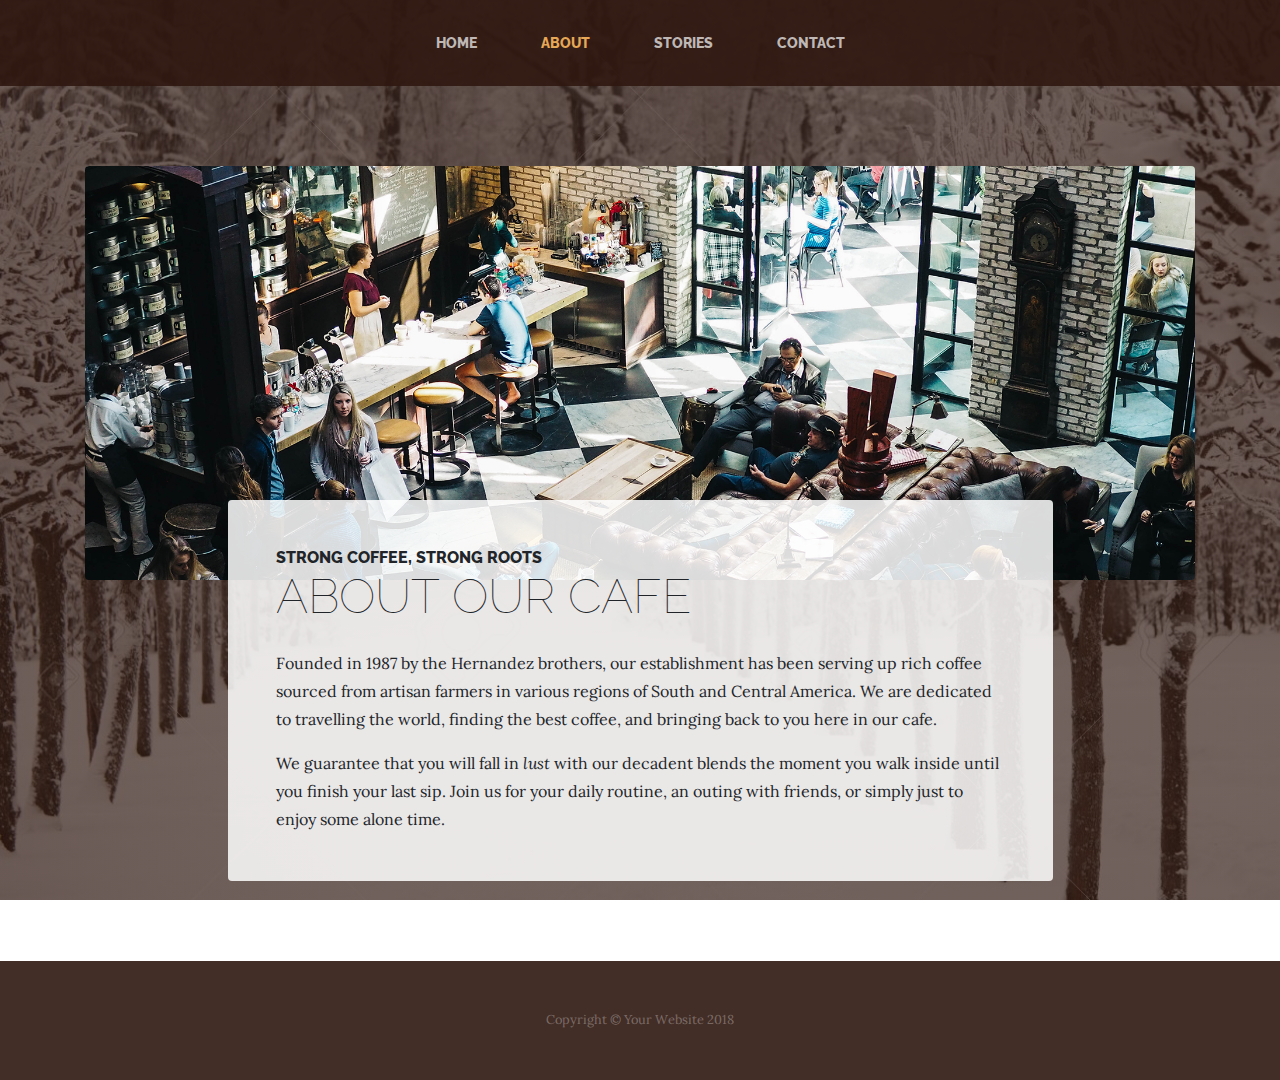
<file: daddy's memorial/startbootstrap-business-casual-gh-pages/about.html>
<!DOCTYPE html>
<html lang="en">

  <head>

    <meta charset="utf-8">
    <meta name="viewport" content="width=device-width, initial-scale=1, shrink-to-fit=no">
    <meta name="description" content="">
    <meta name="author" content="">

    <title>Archibong Onuk</title>

    <!-- Bootstrap core CSS -->
    <link href="vendor/bootstrap/css/bootstrap.min.css" rel="stylesheet">

    <!-- Custom fonts for this template -->
    <link href="https://fonts.googleapis.com/css?family=Raleway:100,100i,200,200i,300,300i,400,400i,500,500i,600,600i,700,700i,800,800i,900,900i" rel="stylesheet">
    <link href="https://fonts.googleapis.com/css?family=Lora:400,400i,700,700i" rel="stylesheet">

    <!-- Custom styles for this template -->
    <link href="css/business-casual.min.css" rel="stylesheet">

  </head>

  <body>
<!--
    <h1 class="site-heading text-center text-white d-none d-lg-block">
      <span class="site-heading-upper text-primary mb-3">A Free Bootstrap 4 Business Theme</span>
      <span class="site-heading-lower">Business Casual</span>
    </h1>
-->
    <!-- Navigation -->
    <nav class="navbar navbar-expand-lg navbar-dark py-lg-4" id="mainNav">
      <div class="container">
        <a class="navbar-brand text-uppercase text-expanded font-weight-bold d-lg-none" href="#">Start Bootstrap</a>
        <button class="navbar-toggler" type="button" data-toggle="collapse" data-target="#navbarResponsive" aria-controls="navbarResponsive" aria-expanded="false" aria-label="Toggle navigation">
          <span class="navbar-toggler-icon"></span>
        </button>
        <div class="collapse navbar-collapse" id="navbarResponsive">
          <ul class="navbar-nav mx-auto">
            <li class="nav-item px-lg-4">
              <a class="nav-link text-uppercase text-expanded" href="index.html">Home
                <span class="sr-only">(current)</span>
              </a>
            </li>
            <li class="nav-item active px-lg-4">
              <a class="nav-link text-uppercase text-expanded" href="about.html">About</a>
            </li>
            <li class="nav-item px-lg-4">
              <a class="nav-link text-uppercase text-expanded" href="stories.html">Stories</a>
            </li>
            <li class="nav-item px-lg-4">
              <a class="nav-link text-uppercase text-expanded" href="sendstory.html">Contact</a>
            </li>
          </ul>
        </div>
      </div>
    </nav>

    <section class="page-section about-heading">
      <div class="container">
        <img class="img-fluid rounded about-heading-img mb-3 mb-lg-0" src="img/about.jpg" alt="">
        <div class="about-heading-content">
          <div class="row">
            <div class="col-xl-9 col-lg-10 mx-auto">
              <div class="bg-faded rounded p-5">
                <h2 class="section-heading mb-4">
                  <span class="section-heading-upper">Strong Coffee, Strong Roots</span>
                  <span class="section-heading-lower">About Our Cafe</span>
                </h2>
                <p>Founded in 1987 by the Hernandez brothers, our establishment has been serving up rich coffee sourced from artisan farmers in various regions of South and Central America. We are dedicated to travelling the world, finding the best coffee, and bringing back to you here in our cafe.</p>
                <p class="mb-0">We guarantee that you will fall in <em>lust</em> with our decadent blends the moment you walk inside until you finish your last sip. Join us for your daily routine, an outing with friends, or simply just to enjoy some alone time.</p>
              </div>
            </div>
          </div>
        </div>
      </div>
    </section>

    <footer class="footer text-faded text-center py-5">
      <div class="container">
        <p class="m-0 small">Copyright &copy; Your Website 2018</p>
      </div>
    </footer>

    <!-- Bootstrap core JavaScript -->
    <script src="vendor/jquery/jquery.min.js"></script>
    <script src="vendor/bootstrap/js/bootstrap.bundle.min.js"></script>

  </body>

</html>
</file>
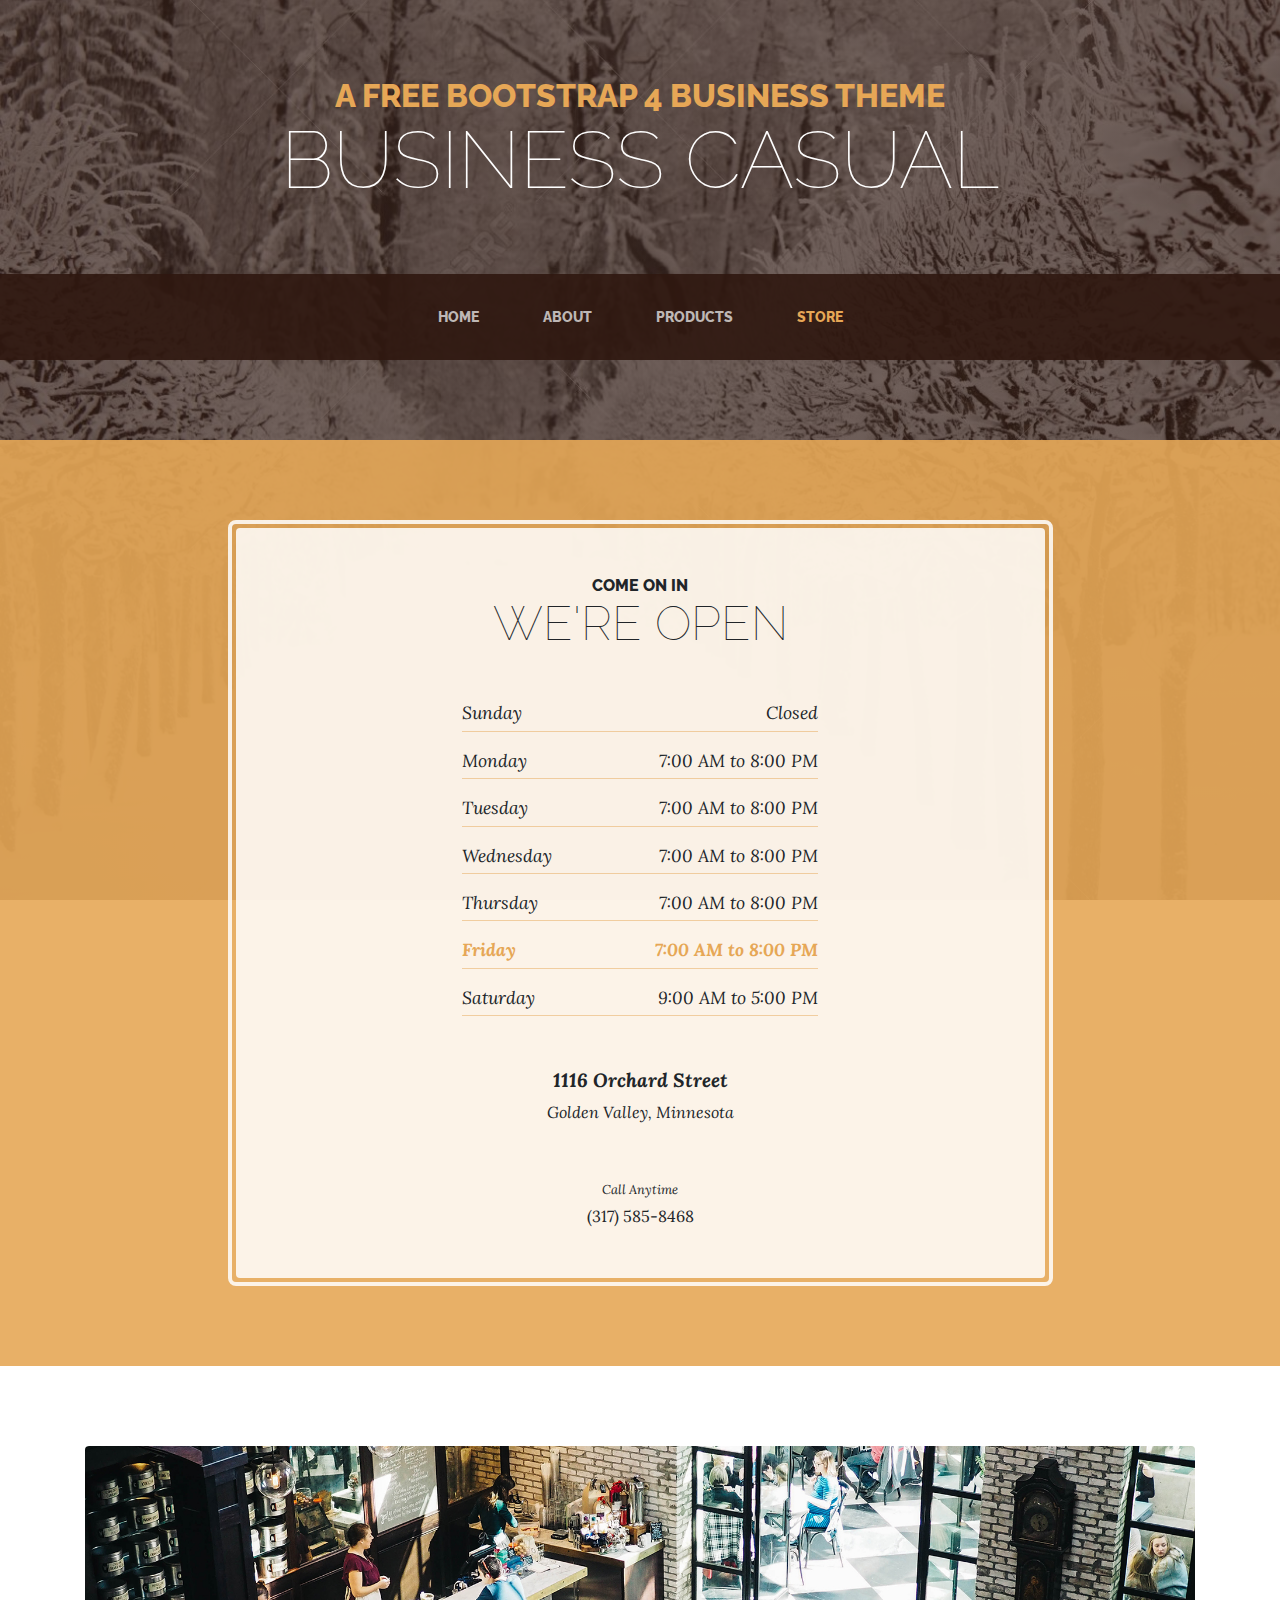
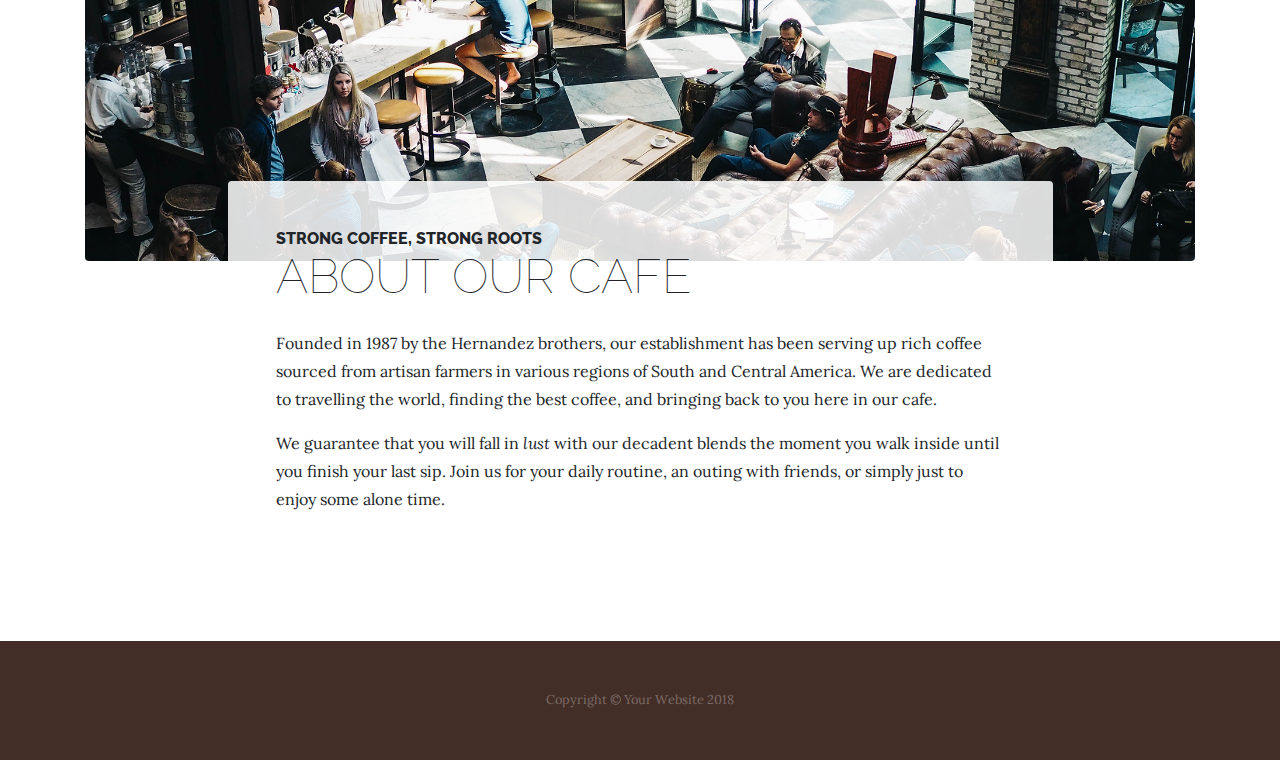
<file: daddy's memorial/startbootstrap-business-casual-gh-pages/contact.html>
<!DOCTYPE html>
<html lang="en">

  <head>

    <meta charset="utf-8">
    <meta name="viewport" content="width=device-width, initial-scale=1, shrink-to-fit=no">
    <meta name="description" content="">
    <meta name="author" content="">

    <title>Business Casual - Start Bootstrap Theme</title>

    <!-- Bootstrap core CSS -->
    <link href="vendor/bootstrap/css/bootstrap.min.css" rel="stylesheet">

    <!-- Custom fonts for this template -->
    <link href="https://fonts.googleapis.com/css?family=Raleway:100,100i,200,200i,300,300i,400,400i,500,500i,600,600i,700,700i,800,800i,900,900i" rel="stylesheet">
    <link href="https://fonts.googleapis.com/css?family=Lora:400,400i,700,700i" rel="stylesheet">

    <!-- Custom styles for this template -->
    <link href="css/business-casual.min.css" rel="stylesheet">

  </head>

  <body>

    <h1 class="site-heading text-center text-white d-none d-lg-block">
      <span class="site-heading-upper text-primary mb-3">A Free Bootstrap 4 Business Theme</span>
      <span class="site-heading-lower">Business Casual</span>
    </h1>

    <!-- Navigation -->
    <nav class="navbar navbar-expand-lg navbar-dark py-lg-4" id="mainNav">
      <div class="container">
        <a class="navbar-brand text-uppercase text-expanded font-weight-bold d-lg-none" href="#">Start Bootstrap</a>
        <button class="navbar-toggler" type="button" data-toggle="collapse" data-target="#navbarResponsive" aria-controls="navbarResponsive" aria-expanded="false" aria-label="Toggle navigation">
          <span class="navbar-toggler-icon"></span>
        </button>
        <div class="collapse navbar-collapse" id="navbarResponsive">
          <ul class="navbar-nav mx-auto">
            <li class="nav-item px-lg-4">
              <a class="nav-link text-uppercase text-expanded" href="index.html">Home
                <span class="sr-only">(current)</span>
              </a>
            </li>
            <li class="nav-item px-lg-4">
              <a class="nav-link text-uppercase text-expanded" href="about.html">About</a>
            </li>
            <li class="nav-item px-lg-4">
              <a class="nav-link text-uppercase text-expanded" href="products.html">Products</a>
            </li>
            <li class="nav-item active px-lg-4">
              <a class="nav-link text-uppercase text-expanded" href="store.html">Store</a>
            </li>
          </ul>
        </div>
      </div>
    </nav>

    <section class="page-section cta">
      <div class="container">
        <div class="row">
          <div class="col-xl-9 mx-auto">
            <div class="cta-inner text-center rounded">
              <h2 class="section-heading mb-5">
                <span class="section-heading-upper">Come On In</span>
                <span class="section-heading-lower">We're Open</span>
              </h2>
              <ul class="list-unstyled list-hours mb-5 text-left mx-auto">
                <li class="list-unstyled-item list-hours-item d-flex">
                  Sunday
                  <span class="ml-auto">Closed</span>
                </li>
                <li class="list-unstyled-item list-hours-item d-flex">
                  Monday
                  <span class="ml-auto">7:00 AM to 8:00 PM</span>
                </li>
                <li class="list-unstyled-item list-hours-item d-flex">
                  Tuesday
                  <span class="ml-auto">7:00 AM to 8:00 PM</span>
                </li>
                <li class="list-unstyled-item list-hours-item d-flex">
                  Wednesday
                  <span class="ml-auto">7:00 AM to 8:00 PM</span>
                </li>
                <li class="list-unstyled-item list-hours-item d-flex">
                  Thursday
                  <span class="ml-auto">7:00 AM to 8:00 PM</span>
                </li>
                <li class="list-unstyled-item list-hours-item d-flex">
                  Friday
                  <span class="ml-auto">7:00 AM to 8:00 PM</span>
                </li>
                <li class="list-unstyled-item list-hours-item d-flex">
                  Saturday
                  <span class="ml-auto">9:00 AM to 5:00 PM</span>
                </li>
              </ul>
              <p class="address mb-5">
                <em>
                  <strong>1116 Orchard Street</strong>
                  <br>
                  Golden Valley, Minnesota
                </em>
              </p>
              <p class="mb-0">
                <small>
                  <em>Call Anytime</em>
                </small>
                <br>
                (317) 585-8468
              </p>
            </div>
          </div>
        </div>
      </div>
    </section>

    <section class="page-section about-heading">
      <div class="container">
        <img class="img-fluid rounded about-heading-img mb-3 mb-lg-0" src="img/about.jpg" alt="">
        <div class="about-heading-content">
          <div class="row">
            <div class="col-xl-9 col-lg-10 mx-auto">
              <div class="bg-faded rounded p-5">
                <h2 class="section-heading mb-4">
                  <span class="section-heading-upper">Strong Coffee, Strong Roots</span>
                  <span class="section-heading-lower">About Our Cafe</span>
                </h2>
                <p>Founded in 1987 by the Hernandez brothers, our establishment has been serving up rich coffee sourced from artisan farmers in various regions of South and Central America. We are dedicated to travelling the world, finding the best coffee, and bringing back to you here in our cafe.</p>
                <p class="mb-0">We guarantee that you will fall in
                  <em>lust</em>
                  with our decadent blends the moment you walk inside until you finish your last sip. Join us for your daily routine, an outing with friends, or simply just to enjoy some alone time.</p>
              </div>
            </div>
          </div>
        </div>
      </div>
    </section>

    <footer class="footer text-faded text-center py-5">
      <div class="container">
        <p class="m-0 small">Copyright &copy; Your Website 2018</p>
      </div>
    </footer>

    <!-- Bootstrap core JavaScript -->
    <script src="vendor/jquery/jquery.min.js"></script>
    <script src="vendor/bootstrap/js/bootstrap.bundle.min.js"></script>

  </body>

  <!-- Script to highlight the active date in the hours list -->
  <script>
    $('.list-hours li').eq(new Date().getDay()).addClass('today');
  </script>

</html>
</file>
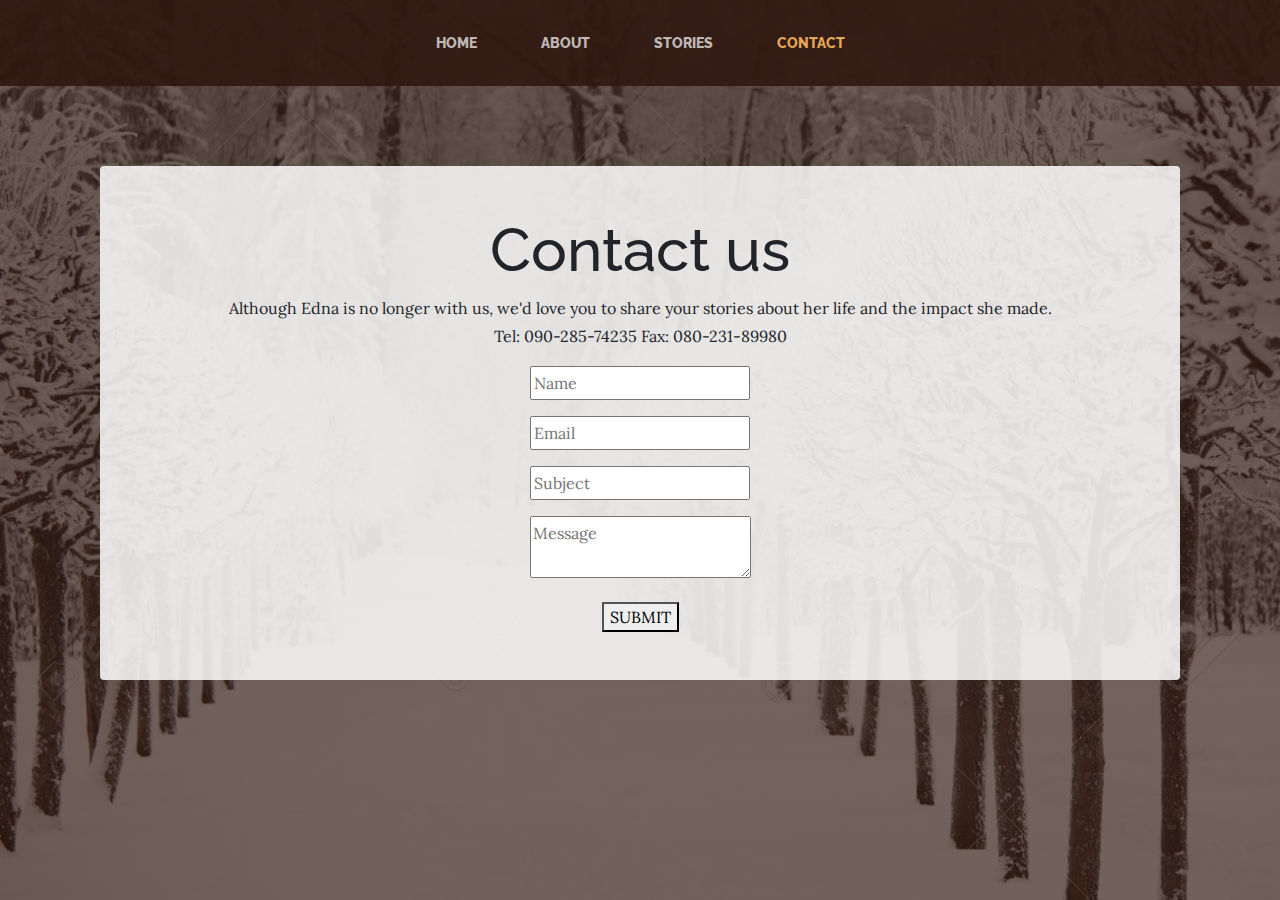
<file: daddy's memorial/startbootstrap-business-casual-gh-pages/sendstory.html>
<!DOCTYPE html>
<html lang="en">

  <head>

    <meta charset="utf-8">
    <meta name="viewport" content="width=device-width, initial-scale=1, shrink-to-fit=no">
    <meta name="description" content="">
    <meta name="author" content="">

    <title>Business Casual - Start Bootstrap Theme</title>

    <!-- Bootstrap core CSS -->
    <link href="vendor/bootstrap/css/bootstrap.min.css" rel="stylesheet">

    <!-- Custom fonts for this template -->
    <link href="https://fonts.googleapis.com/css?family=Raleway:100,100i,200,200i,300,300i,400,400i,500,500i,600,600i,700,700i,800,800i,900,900i" rel="stylesheet">
    <link href="https://fonts.googleapis.com/css?family=Lora:400,400i,700,700i" rel="stylesheet">

    <!-- Custom styles for this template -->
    <link href="css/business-casual.min.css" rel="stylesheet">

  </head>

<body>
    <!-- Navigation -->
    <nav class="navbar navbar-expand-lg navbar-dark py-lg-4" id="mainNav">
      <div class="container">
        <a class="navbar-brand text-uppercase text-expanded font-weight-bold d-lg-none" href="#">Start Bootstrap</a>
        <button class="navbar-toggler" type="button" data-toggle="collapse" data-target="#navbarResponsive" aria-controls="navbarResponsive" aria-expanded="false" aria-label="Toggle navigation">
          <span class="navbar-toggler-icon"></span>
        </button>
        <div class="collapse navbar-collapse" id="navbarResponsive">
          <ul class="navbar-nav mx-auto">
            <li class="nav-item px-lg-4">
              <a class="nav-link text-uppercase text-expanded" href="index.html">Home
                <span class="sr-only">(current)</span>
              </a>
            </li>
            <li class="nav-item px-lg-4">
              <a class="nav-link text-uppercase text-expanded" href="about.html">About</a>
            </li>
            <li class="nav-item px-lg-4">
              <a class="nav-link text-uppercase text-expanded" href="stories.html">stories</a>
            </li>
            <li class="nav-item active px-lg-4">
              <a class="nav-link text-uppercase text-expanded" href="sendstory.html">contact</a>
            </li>
          </ul>
        </div>
      </div>
    </nav>
    <section class="page-section clearfix">
      <div class="container" >
        <div class="col-md-12" >
          <div class="intro-text left-0 text-center bg-faded p-5 rounded" id="contain">
          
              
            <h2 style="font-size:60px;">Contact us</h2>
<p>Although Edna is no longer with us, we'd love you to share your stories about her life and the impact she made.
<br>
Tel: 090-285-74235
Fax: 080-231-89980
            </p>
            <div id="form-main">
                <div id="form-div">
                    <form class="montform" id="reused_form" >
                        <p class="name">
                            <input name="name" type="text" class="feedback-input" required placeholder="Name" id="name" />
                        </p>
                        <p class="email">
                            <input name="email" type="email" required class="feedback-input" id="email" placeholder="Email" />
                        </p>
                          <p class="subject">
                            <input name="subject" type="subject" required class="feedback-input" id="subject" placeholder="Subject" />
                        </p>
                        <p class="text">
                            <textarea name="message" class="feedback-input" id="comment" placeholder="Message"></textarea>
                        </p>
                        <div class="submit">
                            <button type="submit" class="button-blue">SUBMIT</button>
                            <div class="ease"></div>
                        </div>
                    </form>
                    <div id="error_message" style="width:100%; height:100%; display:none; ">
                        <h4>
                            Error
                        </h4>
                        Sorry there was an error sending your form. 
                    </div>
                    <div id="success_message" style="width:100%; height:100%; display:none; "> <h2>Success! Your Message was Sent Successfully.</h2> </div>
                </div>
            </div>
        </div>
</body>
</html>
</file>
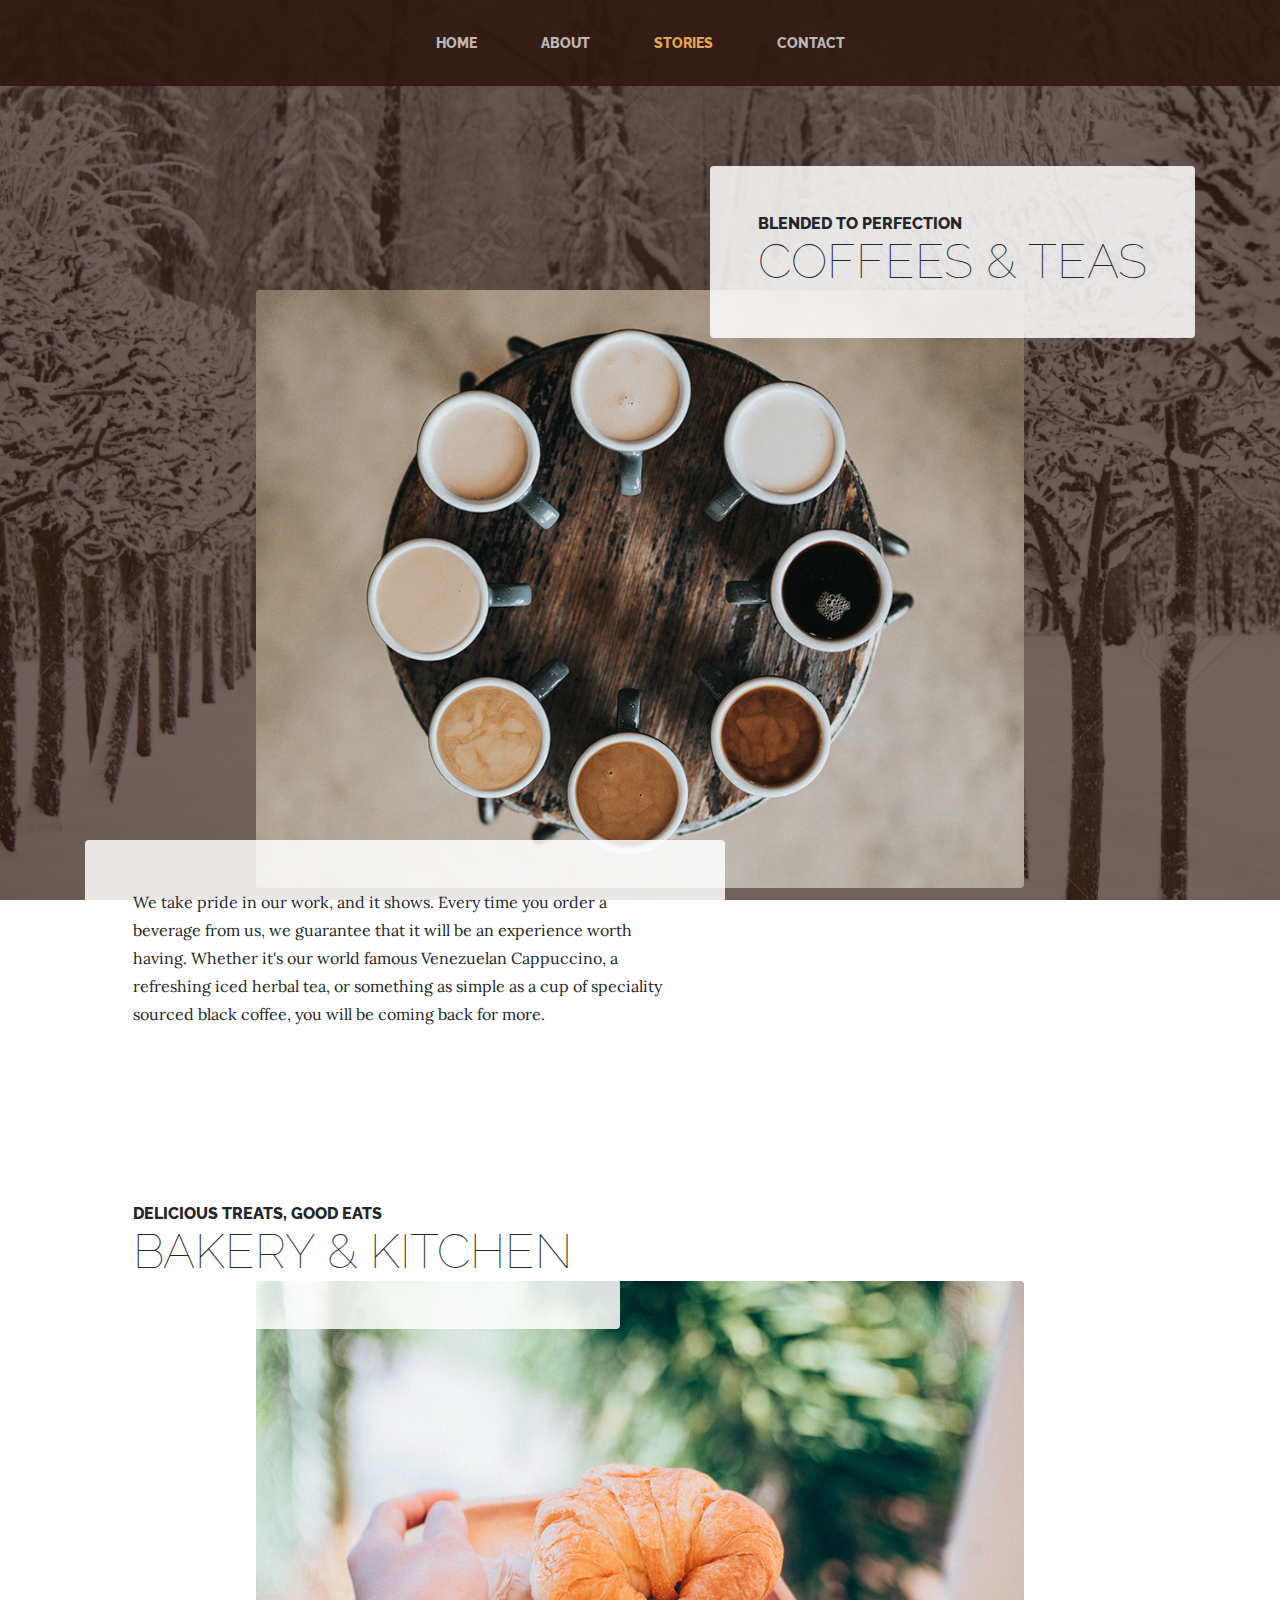
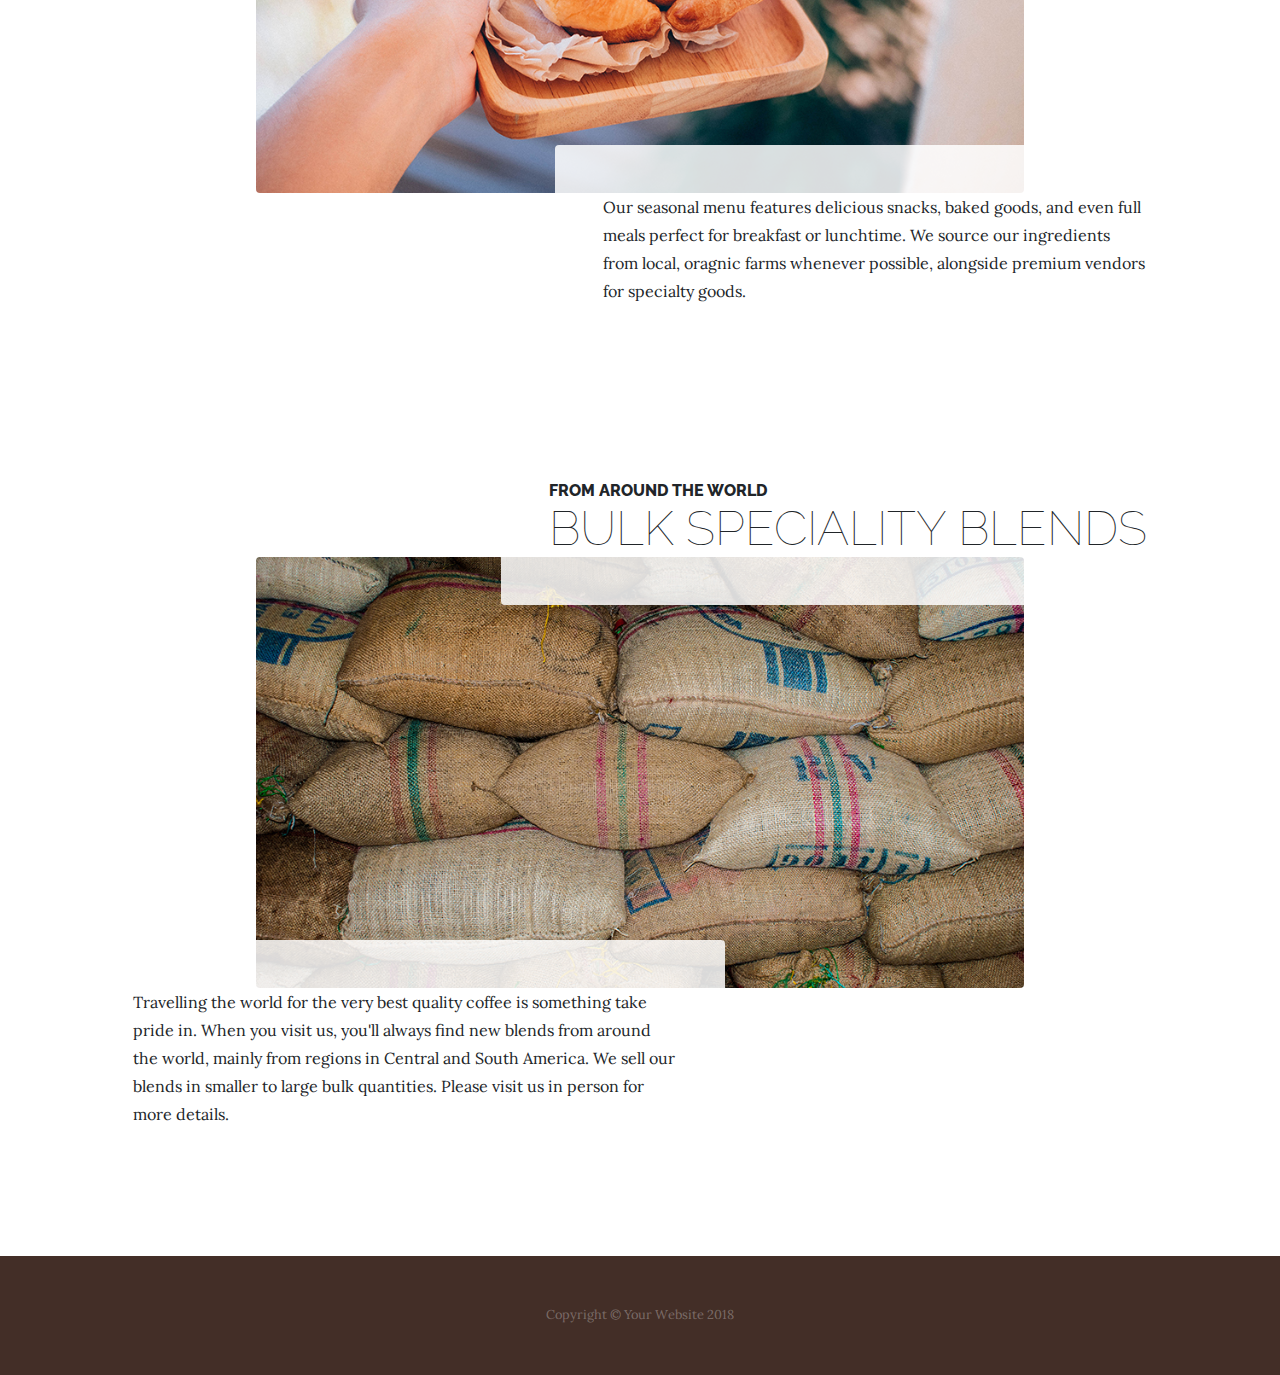
<file: daddy's memorial/startbootstrap-business-casual-gh-pages/stories.html>
<!DOCTYPE html>
<html lang="en">

  <head>

    <meta charset="utf-8">
    <meta name="viewport" content="width=device-width, initial-scale=1, shrink-to-fit=no">
    <meta name="description" content="">
    <meta name="author" content="">

    <title>archibong onuk</title>

    <!-- Bootstrap core CSS -->
    <link href="vendor/bootstrap/css/bootstrap.min.css" rel="stylesheet">

    <!-- Custom fonts for this template -->
    <link href="https://fonts.googleapis.com/css?family=Raleway:100,100i,200,200i,300,300i,400,400i,500,500i,600,600i,700,700i,800,800i,900,900i" rel="stylesheet">
    <link href="https://fonts.googleapis.com/css?family=Lora:400,400i,700,700i" rel="stylesheet">

    <!-- Custom styles for this template -->
    <link href="css/business-casual.min.css" rel="stylesheet">

  </head>

  <body>
<!--
    <h1 class="site-heading text-center text-white d-none d-lg-block">
      <span class="site-heading-upper text-primary mb-3">A Free Bootstrap 4 Business Theme</span>
      <span class="site-heading-lower">Business Casual</span>
    </h1>
-->
    <!-- Navigation -->
    <nav class="navbar navbar-expand-lg navbar-dark py-lg-4" id="mainNav">
      <div class="container">
        <a class="navbar-brand text-uppercase text-expanded font-weight-bold d-lg-none" href="#">Start Bootstrap</a>
        <button class="navbar-toggler" type="button" data-toggle="collapse" data-target="#navbarResponsive" aria-controls="navbarResponsive" aria-expanded="false" aria-label="Toggle navigation">
          <span class="navbar-toggler-icon"></span>
        </button>
        <div class="collapse navbar-collapse" id="navbarResponsive">
          <ul class="navbar-nav mx-auto">
            <li class="nav-item px-lg-4">
              <a class="nav-link text-uppercase text-expanded" href="index.html">Home
                <span class="sr-only">(current)</span>
              </a>
            </li>
            <li class="nav-item px-lg-4">
              <a class="nav-link text-uppercase text-expanded" href="about.html">About</a>
            </li>
            <li class="nav-item active px-lg-4">
              <a class="nav-link text-uppercase text-expanded" href="stories.html">stories</a>
            </li>
            <li class="nav-item px-lg-4">
              <a class="nav-link text-uppercase text-expanded" href="sendstory.html">contact</a>
            </li>
          </ul>
        </div>
      </div>
    </nav>

    <section class="page-section">
      <div class="container">
        <div class="product-item">
          <div class="product-item-title d-flex">
            <div class="bg-faded p-5 d-flex ml-auto rounded">
              <h2 class="section-heading mb-0">
                <span class="section-heading-upper">Blended to Perfection</span>
                <span class="section-heading-lower">Coffees &amp; Teas</span>
              </h2>
            </div>
          </div>
          <img class="product-item-img mx-auto d-flex rounded img-fluid mb-3 mb-lg-0" src="img/products-01.jpg" alt="">
          <div class="product-item-description d-flex mr-auto">
            <div class="bg-faded p-5 rounded">
              <p class="mb-0">We take pride in our work, and it shows. Every time you order a beverage from us, we guarantee that it will be an experience worth having. Whether it's our world famous Venezuelan Cappuccino, a refreshing iced herbal tea, or something as simple as a cup of speciality sourced black coffee, you will be coming back for more.</p>
            </div>
          </div>
        </div>
      </div>
    </section>

    <section class="page-section">
      <div class="container">
        <div class="product-item">
          <div class="product-item-title d-flex">
            <div class="bg-faded p-5 d-flex mr-auto rounded">
              <h2 class="section-heading mb-0">
                <span class="section-heading-upper">Delicious Treats, Good Eats</span>
                <span class="section-heading-lower">Bakery &amp; Kitchen</span>
              </h2>
            </div>
          </div>
          <img class="product-item-img mx-auto d-flex rounded img-fluid mb-3 mb-lg-0" src="img/products-02.jpg" alt="">
          <div class="product-item-description d-flex ml-auto">
            <div class="bg-faded p-5 rounded">
              <p class="mb-0">Our seasonal menu features delicious snacks, baked goods, and even full meals perfect for breakfast or lunchtime. We source our ingredients from local, oragnic farms whenever possible, alongside premium vendors for specialty goods.</p>
            </div>
          </div>
        </div>
      </div>
    </section>

    <section class="page-section">
      <div class="container">
        <div class="product-item">
          <div class="product-item-title d-flex">
            <div class="bg-faded p-5 d-flex ml-auto rounded">
              <h2 class="section-heading mb-0">
                <span class="section-heading-upper">From Around the World</span>
                <span class="section-heading-lower">Bulk Speciality Blends</span>
              </h2>
            </div>
          </div>
          <img class="product-item-img mx-auto d-flex rounded img-fluid mb-3 mb-lg-0" src="img/products-03.jpg" alt="">
          <div class="product-item-description d-flex mr-auto">
            <div class="bg-faded p-5 rounded">
              <p class="mb-0">Travelling the world for the very best quality coffee is something take pride in. When you visit us, you'll always find new blends from around the world, mainly from regions in Central and South America. We sell our blends in smaller to large bulk quantities. Please visit us in person for more details.</p>
            </div>
          </div>
        </div>
      </div>
    </section>

    <footer class="footer text-faded text-center py-5">
      <div class="container">
        <p class="m-0 small">Copyright &copy; Your Website 2018</p>
      </div>
    </footer>

    <!-- Bootstrap core JavaScript -->
    <script src="vendor/jquery/jquery.min.js"></script>
    <script src="vendor/bootstrap/js/bootstrap.bundle.min.js"></script>

  </body>

</html>
</file>
<file: daddy's memorial/startbootstrap-business-casual-gh-pages/css/business-casual.min.css>
/*!
 * Start Bootstrap - Business Casual v4.1.1 (https://startbootstrap.com/template-overviews/business-casual)
 * Copyright 2013-2018 Start Bootstrap
 * Licensed under MIT (https://github.com/BlackrockDigital/startbootstrap-business-casual/blob/master/LICENSE)
 */body{font-family:Lora;background:linear-gradient(rgba(47,23,15,.65),rgba(47,23,15,.65)),url(../img/tree4.jpg);background-attachment:fixed;background-position:center;background-size:cover}h1,h2,h3,h4,h5,h6{font-family:Raleway}p{line-height:1.75}.text-faded{color:rgba(255,255,255,.3)}.site-heading{margin-top:5rem;margin-bottom:5rem;text-transform:uppercase;line-height:1;font-family:Raleway}.site-heading .site-heading-upper{display:block;font-size:2rem;font-weight:800}.site-heading .site-heading-lower{font-size:5rem;font-weight:100;line-height:4rem}.page-section{margin-top:5rem;margin-bottom:5rem}.section-heading{text-transform:uppercase}.section-heading .section-heading-upper{display:block;font-size:1rem;font-weight:800}.section-heading .section-heading-lower{display:block;font-size:3rem;font-weight:100}.bg-faded{background-color:rgba(255,255,255,.85)}#mainNav{background-color:rgba(47,23,15,.9);font-family:Raleway}#mainNav .navbar-brand{color:#e6a756}#mainNav .navbar-nav .nav-item .nav-link{color:rgba(255,255,255,.7);font-weight:800}#mainNav .navbar-nav .nav-item.active .nav-link{color:#e6a756}@media (min-width:992px){#mainNav .navbar-nav .nav-item .nav-link{font-size:.9rem}#mainNav .navbar-nav .nav-item .nav-link:hover{color:rgba(255,255,255,.4)}#mainNav .navbar-nav .nav-item.active .nav-link:hover{color:#e6a756}}.btn-xl{font-weight:700;font-size:.8rem;padding-top:1.5rem;padding-bottom:1.5rem;padding-left:2rem;padding-right:2rem}.intro{position:relative}@media (min-width:992px){.intro .intro-img{width:75%;float:right}.intro .intro-text{left:0;width:60%;margin-top:3rem;position:absolute}.intro .intro-text .intro-button{width:100%;left:0;position:absolute;bottom:-2rem}}@media (min-width:1200px){.intro .intro-text{width:45%}}.cta{padding-top:5rem;padding-bottom:5rem;background-color:rgba(230,167,86,.9)}.cta .cta-inner{position:relative;padding:3rem;margin:.5rem;background-color:rgba(255,255,255,.85)}.cta .cta-inner:before{border-radius:.5rem;content:'';position:absolute;top:-.5rem;bottom:-.5rem;left:-.5rem;right:-.5rem;border:.25rem solid rgba(255,255,255,.85)}@media (min-width:992px){.about-heading .about-heading-img{position:relative;z-index:0}.about-heading .about-heading-content{margin-top:-5rem;position:relative;z-index:1}}@media (min-width:992px){.product-item .product-item-title{position:relative;z-index:1;margin-bottom:-3rem}.product-item .product-item-img{position:relative;z-index:0;max-width:60vw}.product-item .product-item-description{position:relative;z-index:1;margin-top:-3rem;max-width:50vw}}.list-hours{font-size:.9rem}.list-hours .list-hours-item{border-bottom:1px solid rgba(230,167,86,.5);padding-bottom:.25rem;margin-bottom:1rem;font-style:italic}.list-hours .list-hours-item.today{font-weight:700;color:#e6a756}@media (min-width:992px){.list-hours{width:50%;font-size:1.1rem}}.address strong{font-size:1.2rem}.footer{background-color:rgba(47,23,15,.9)}.text-primary{color:#e6a756!important}.bg-primary{background-color:#e6a756!important}.btn{box-shadow:0 3px 3px 0 rgba(33,37,41,.1)}.btn-primary{background-color:#e6a756;border-color:#e6a756}.btn-primary:active,.btn-primary:focus,.btn-primary:hover{background-color:#df902a;border-color:#df902a}.font-weight-light{font-weight:100!important}
</file>
